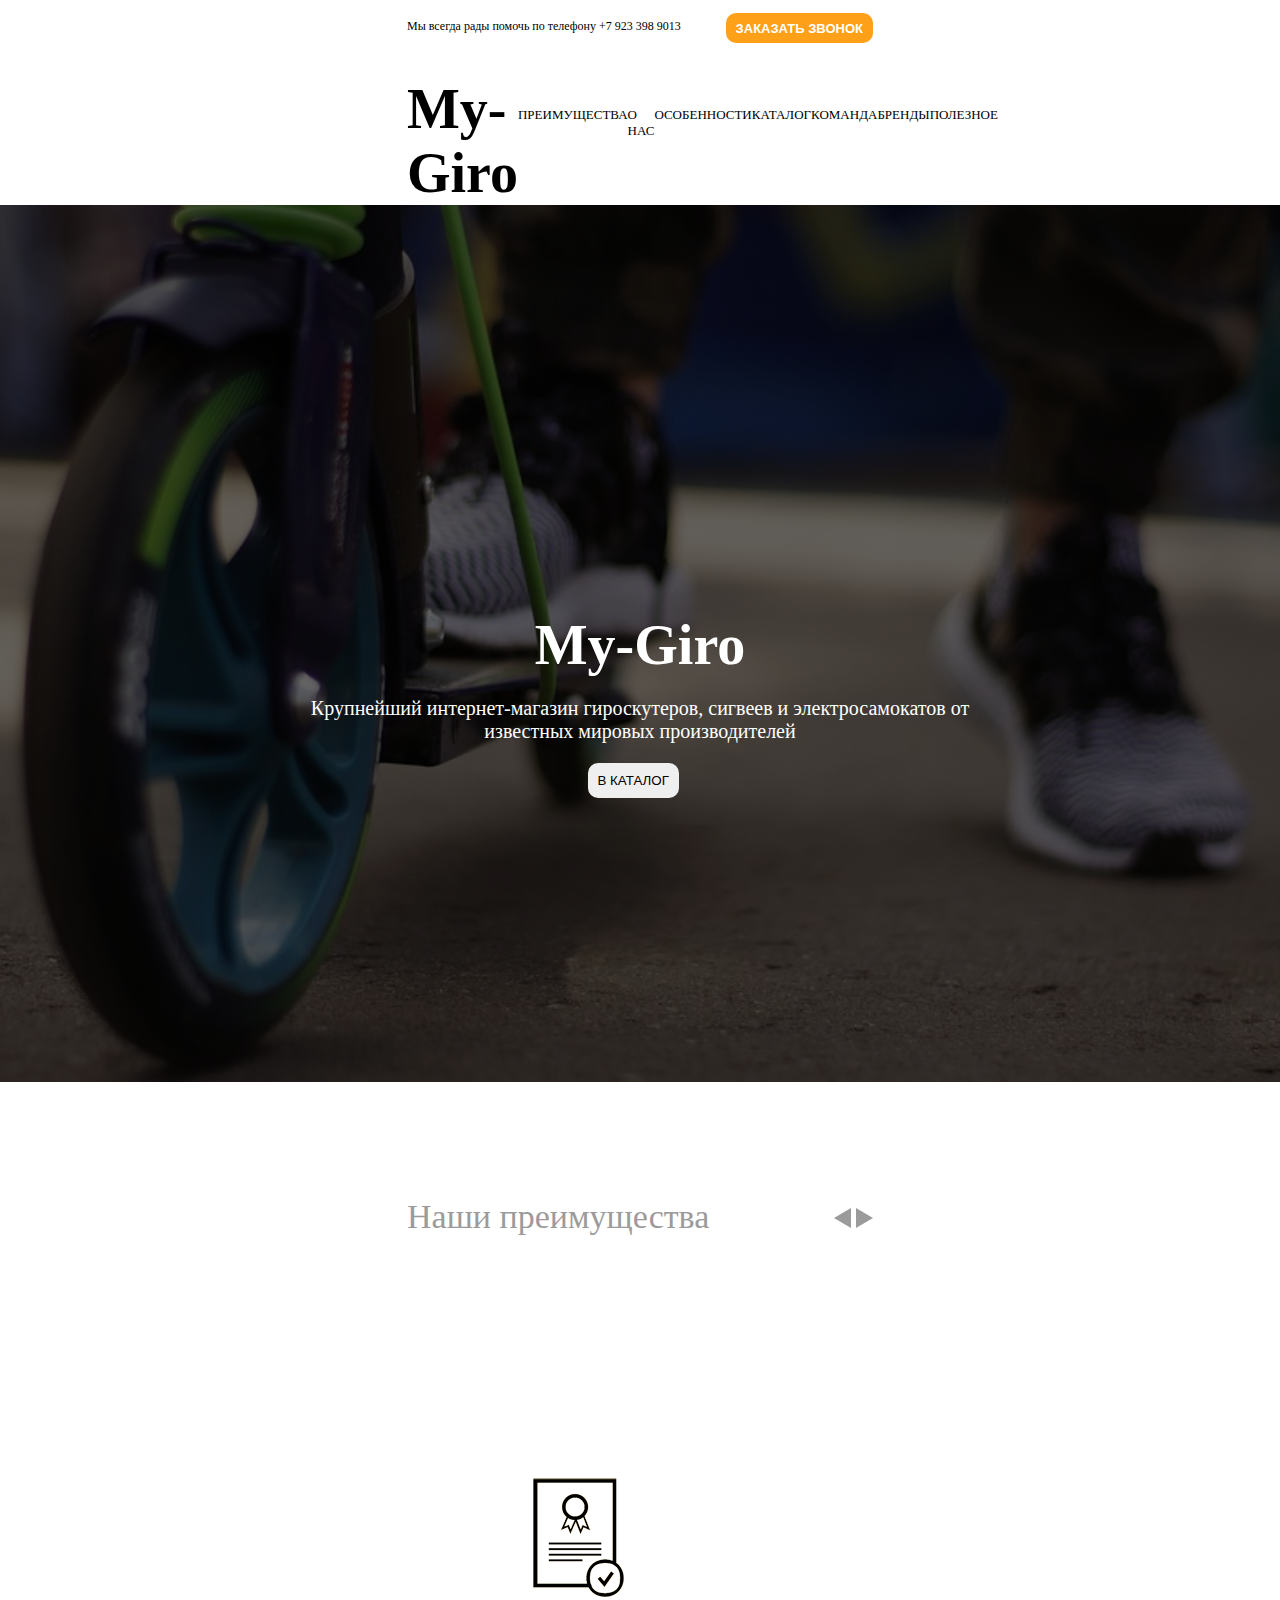
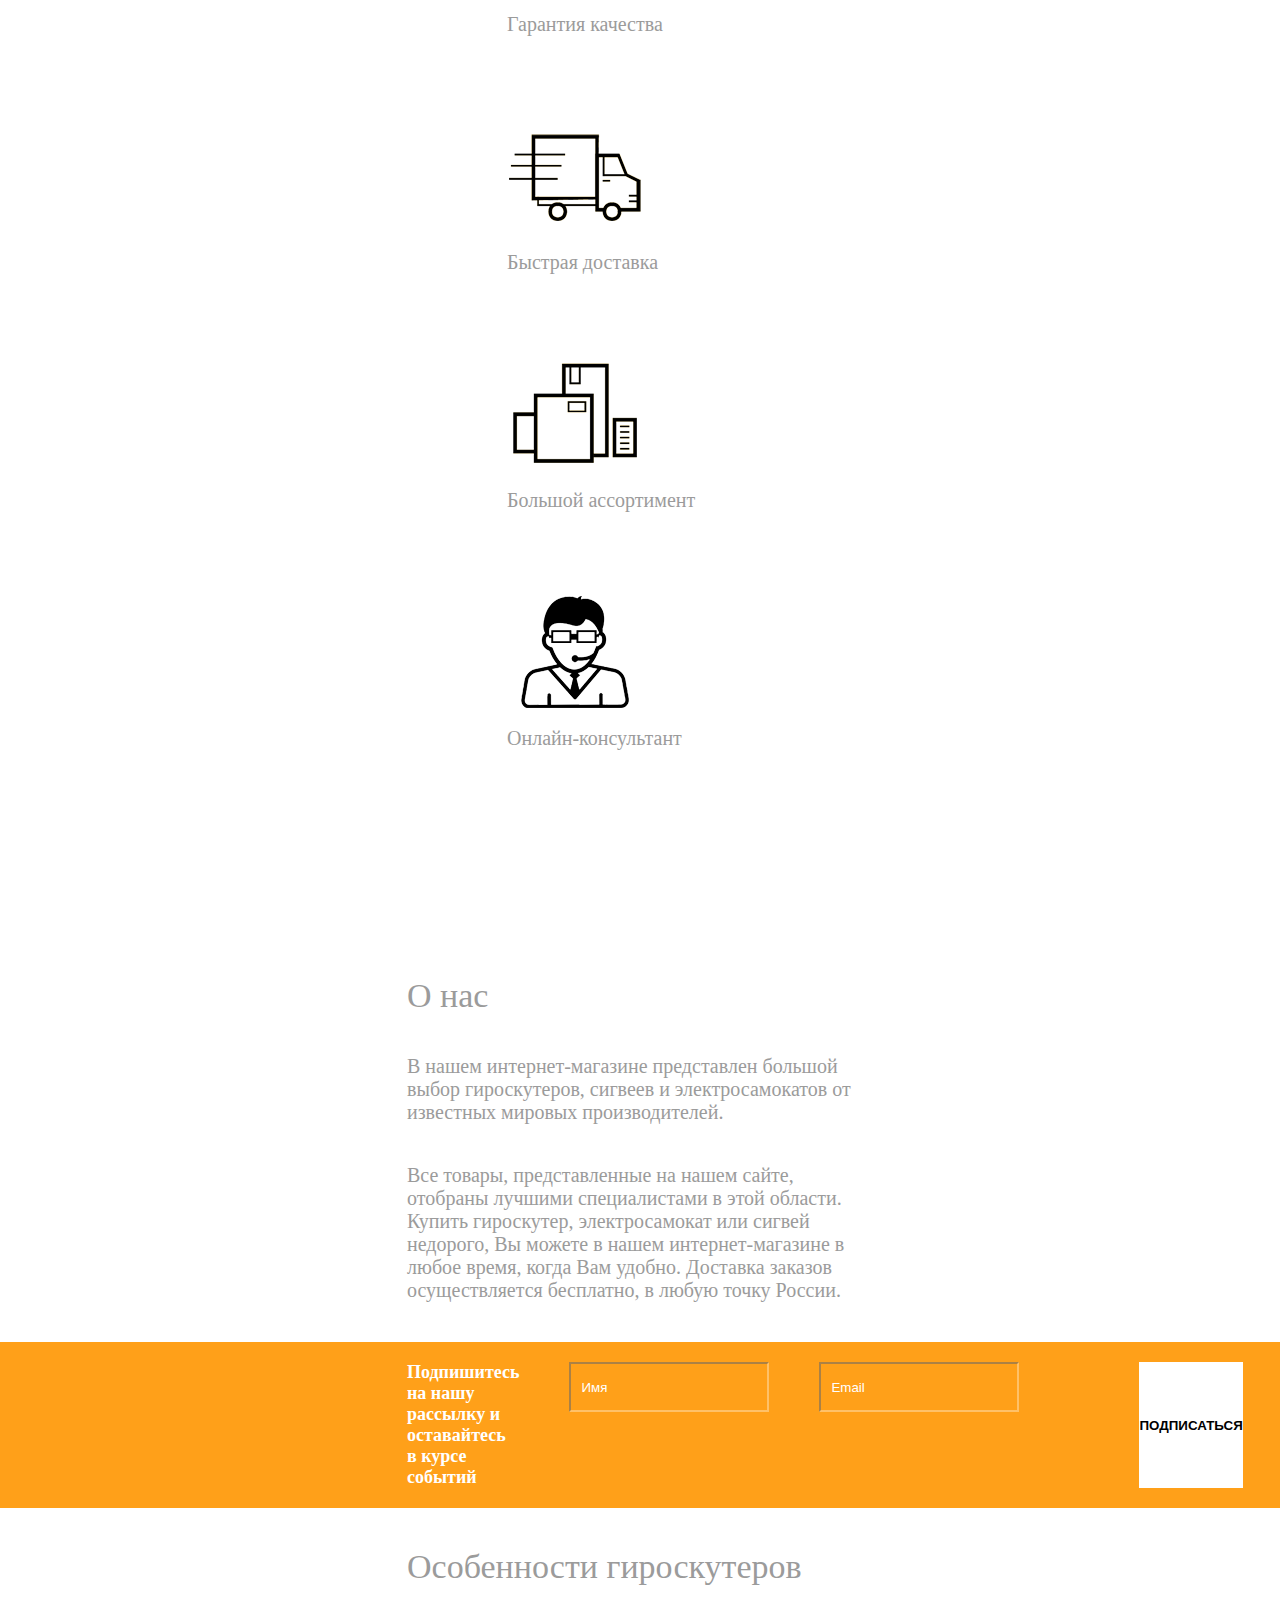
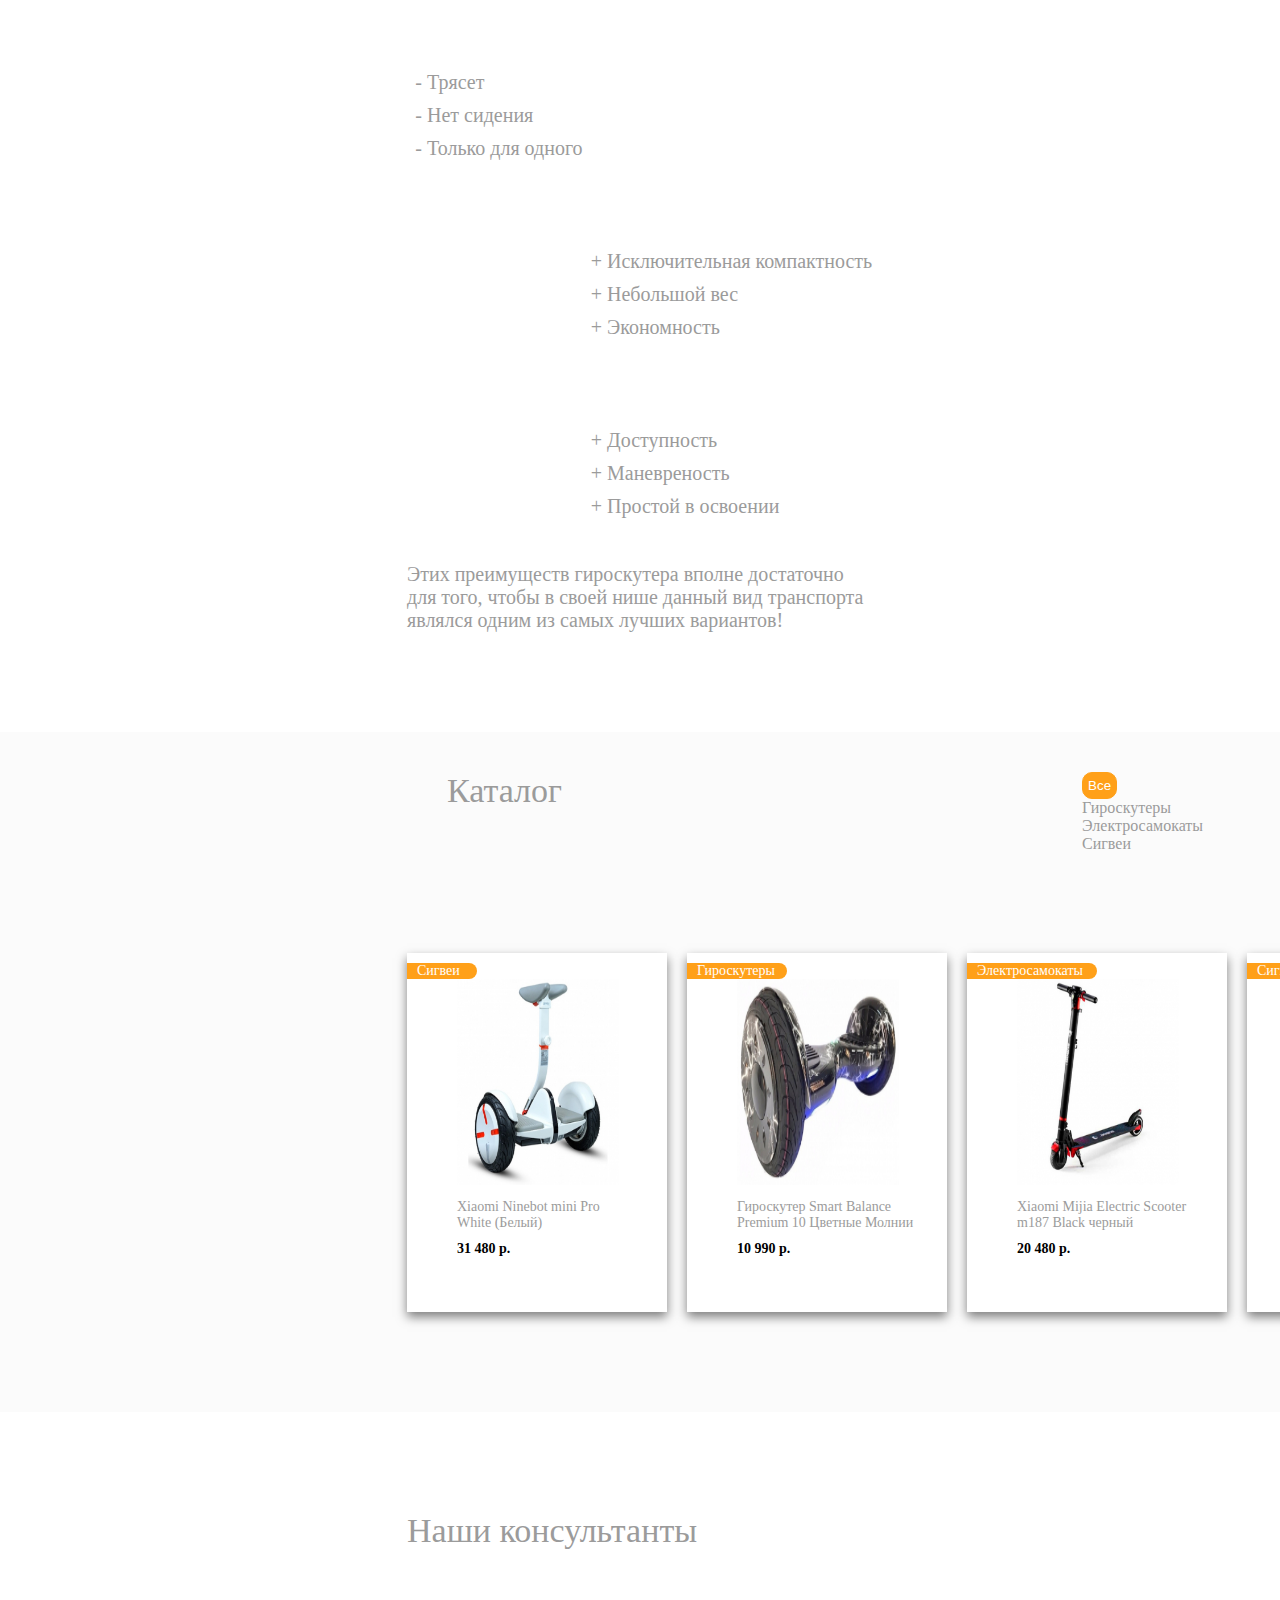
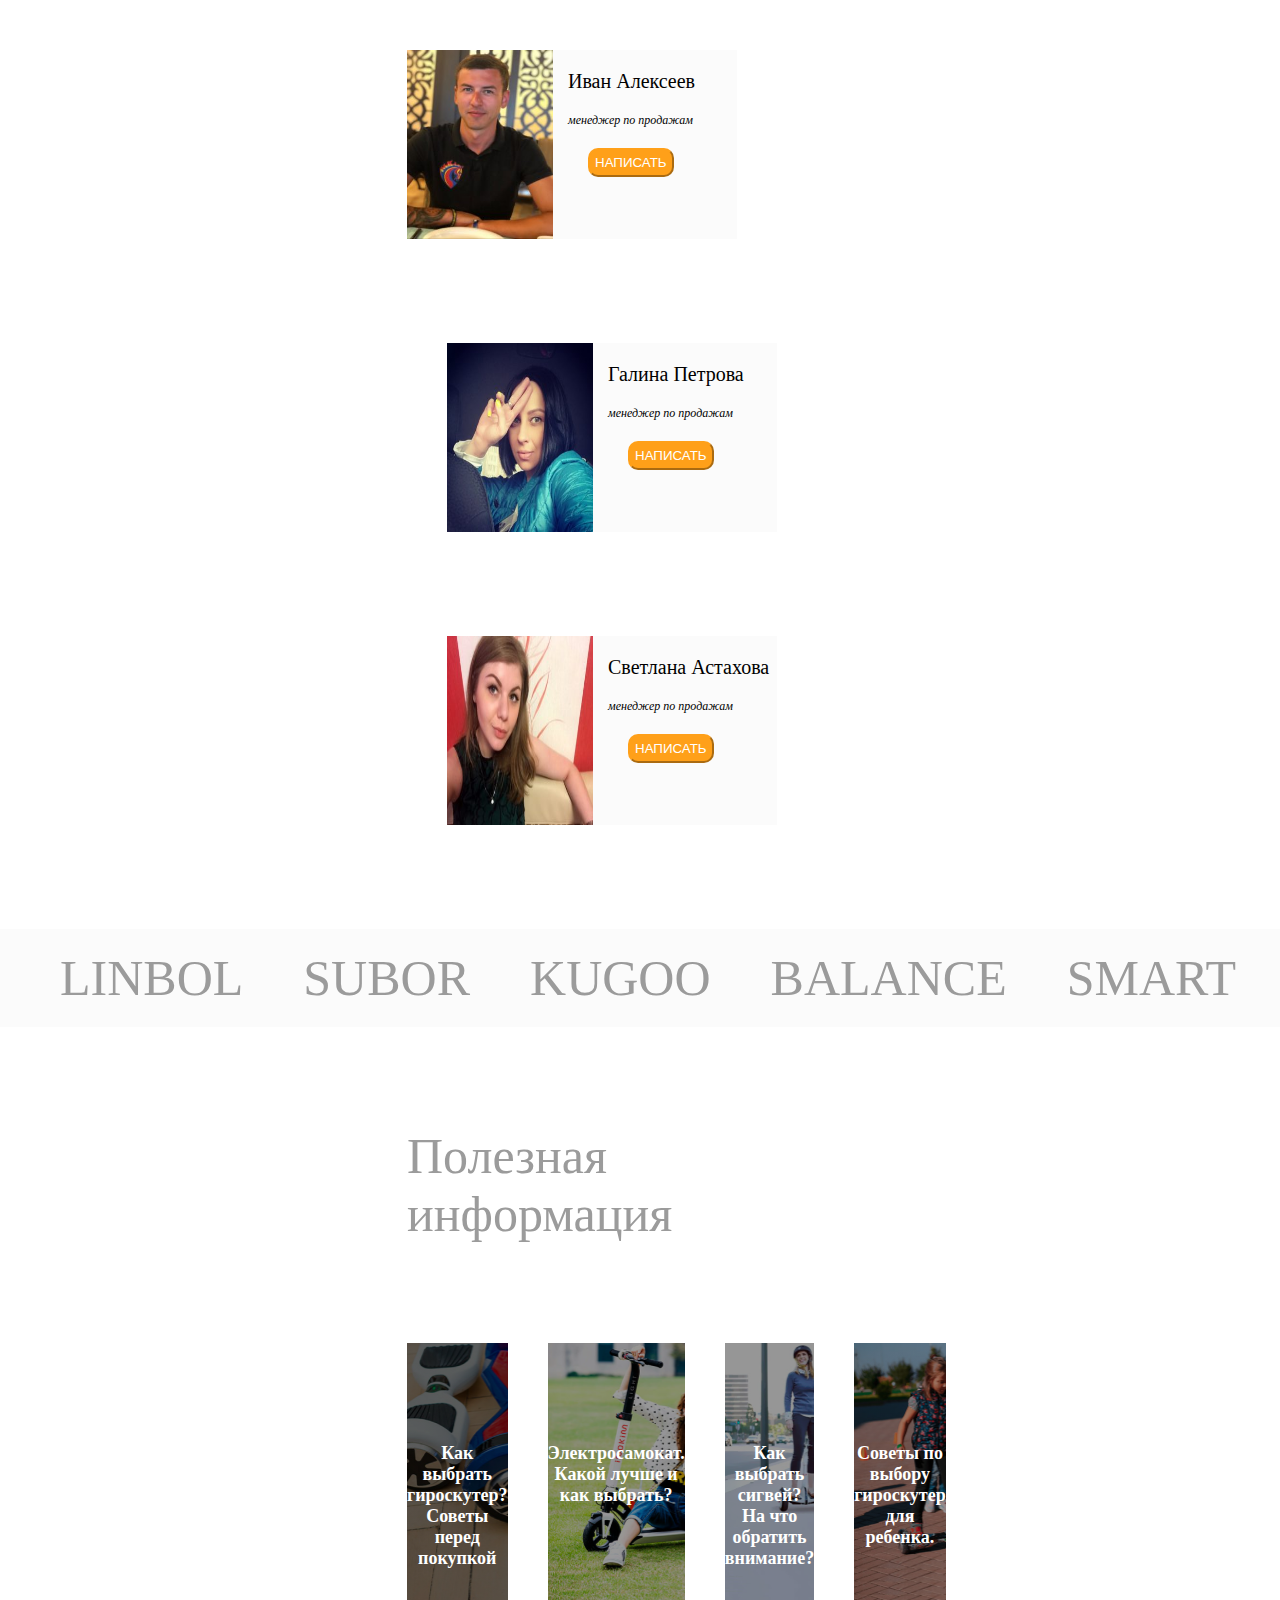
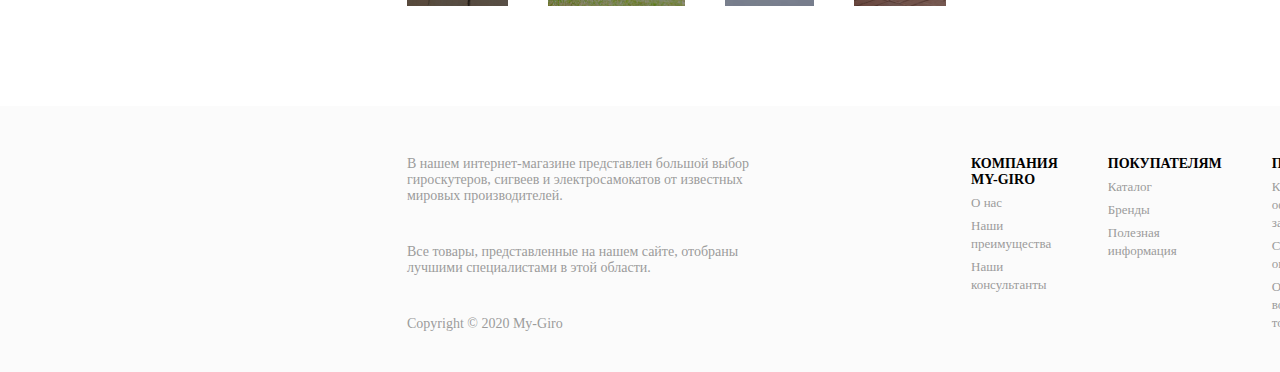
<file: index.html>
<!DOCTYPE html>
<html lang="en">

<head>
    <meta charset="UTF-8">
    <meta http-equiv="X-UA-Compatible" content="IE=edge">
    <meta name="viewport" content="width=device-width, initial-scale=1.0">
    <link rel="stylesheet" href="CSS/style.css">
    <title>My-Giro</title>
</head>

<body>
    <header>
        <p>Мы всегда рады помочь по телефону +7 923 398 9013</p>
        <a href="index2.html"><button>ЗАКАЗАТЬ ЗВОНОК</button></a>
    </header>
    <menu class="container">
        <section class="sec1">
            <h1>My-Giro</h1>
            <div id="menu">
                <a href="#theme1">ПРЕИМУЩЕСТВА</a>
                <a href="#theme2">О НАС</a>
                <a href="#theme3">ОСОБЕННОСТИ</a>
                <a href="#theme4">КАТАЛОГ</a>
                <a href="#theme5">КОМАНДА</a>
                <a href="#theme6">БРЕНДЫ</a>
                <a href="#theme7">ПОЛЕЗНОЕ</a>
            </div>
        </section>
    </menu>
    <article class="glav">
        <div class="glav-menu">

            <h2>My-Giro</h2>
            <p>Крупнейший интернет-магазин гироскутеров,
                сигвеев и электросамокатов от
                известных мировых производителей
            </p>
            <a href="#theme4"><button>В КАТАЛОГ</button></a>
        </div>
    </article>
    <article class="prem container">
        <section class="prem-up">
            <a name="theme1">
                <h2>Наши преимущества</h2>
            </a>
            <div class="triang">
                <div class="triangle1"></div>
                <div class="triangle"></div>
            </div>


        </section>
        <section class="kach">
            <section class="cor">
            <img src="IMG/100-kachestvo.png" alt="">
            <p>Гарантия качества</p>
        </section>
        <section class="dost cor">
            <img src="IMG/bistraya-dostavka.png" alt="">
            <p>Быстрая доставка</p>
        </section>
        <section class="assor cor">
            <img src="IMG/bolshoy-assortiment.png" alt="">
            <p>Большой ассортимент</p>
        </section>
        <section class="kons cor">
            <img src="IMG/consultant.png" alt="">
            <p>Онлайн-консультант</p>
        </section>
        </section>
        
    </article>
    <article class="info container">
        <a name="theme2">
            <h2>О нас</h2>
        </a>
        <section class="inforam">
            <p>В нашем интернет-магазине представлен большой выбор гироскутеров, сигвеев и электросамокатов от
                известных мировых производителей.</p>
            <p>Все товары, представленные на нашем сайте, отобраны лучшими специалистами в этой области.
                Купить гироскутер, электросамокат или сигвей недорого, Вы можете в нашем интернет-магазине в любое
                время, когда Вам удобно.
                Доставка заказов осуществляется бесплатно, в любую точку России. </p>
        </section>
    </article>
    <article class="podpis">
        <section class="podpis-menu container">
            <div class="text">
                <p>
                    Подпишитесь на нашу рассылку и
                    оставайтесь в курсе событий
                </p>
            </div>

            <div class="name-email">
                <input type="text" placeholder="Имя">
            </div>
            <div class="name-email">
                <input type="text" placeholder="Email">
            </div>
            <button>ПОДПИСАТЬСЯ</button>
        </section>
    </article>
    <article class="osob container">
        <a name="theme3">
            <h2>Особенности гироскутеров</h2>
        </a>
        <section class="minus cor2">
            <ul class="marker-">
                <li>Трясет</li>
                <li>Нет сидения</li>
                <li>Только для одного</li>
            </ul>
        </section>
        <section class="plus1 cor3">
            <ul class="markerp">
                <li>Исключительная компактность</li>
                <li>Небольшой вес</li>
                <li>Экономность</li>
            </ul>
        </section>
        <section class="plus2 cor3">
            <ul class="markerp">
                <li>Доступность</li>
                <li>Маневреность</li>
                <li>Простой в освоении</li>
            </ul>
        </section>
        <section class="prem-giro ">
            <p>Этих преимуществ гироскутера вполне достаточно для того,
                чтобы в своей нише данный вид транспорта являлся одним из самых лучших вариантов!</p>
        </section>
    </article>
    <article class="kat">
        <section class="katalog container">

            <section id="spis">
                <a name="theme4">
                    <h2>Каталог</h2>
                </a>
                <div id="spisok">
                    <button>Все</button>
                    <a href="#">Гироскутеры</a>
                    <a href="#">Электросамокаты</a>
                    <a href="#">Сигвеи</a>
                </div>
            </section>
        </section>

    </article>
    <article class="kat">
        <section class="kar container">
            <section id="sigvey-white">
                <h2>Сигвеи</h2>
                <img src="IMG/2.jpg" alt="">
                <p>Xiaomi Ninebot mini Pro White (Белый)</p>
                <p class="cena">31 480 р.</p>
            </section>
            <section id="giro">
                <h2>Гироскутеры</h2>
                <img src="IMG/Giro.jpg" alt="">
                <p>Гироскутер Smart Balance Premium 10 Цветные Молнии</p>
                <p class="cena">10 990 р.</p>
            </section>
            <section id="samokat">
                <h2>Электросамокаты</h2>
                <img src="IMG/3.jpg" alt="">
                <p>Xiaomi Mijia Electric Scooter m187 Black черный</p>
                <p class="cena">20 480 р.</p>
            </section>
            <section id="sigvey-black">
                <h2>Сигвеи</h2>
                <img src="IMG/1.jpg" alt="">
                <p>Сигвей Xiaomi Ninebot mini Pro Black (Черный)</p>
                <p class="cena">31 480 р.</p>
            </section>
        </section>
    </article>
    <article class="konsyl container">
        <a name="theme5">
            <h2>Наши консультанты</h2>
        </a>
        <section class="Ivan konst">
            <section>
                <img src="IMG/Иван Алексеев менеджер по продажам.jpg" alt="">
            </section>
            <section>
                <p class="Namek">Иван Алексеев</p>
                <p class="menedger">менеджер по продажам</p>
                <button>НАПИСАТЬ</button>
            </section>
        </section>
        <section class="Galina konst">
            <section>
                <img src="IMG/Галина Петрова менеджер по продажам.jpg" alt="">
            </section>
            <section>
                <p class="Namek">Галина Петрова</p>
                <p class="menedger">менеджер по продажам</p>
                <button>НАПИСАТЬ</button>
            </section>
        </section>
        <section class="Sveta konst">
            <section>
                <img src="IMG/Светлана Астахова менеджер по продажам.jpg" alt="">
            </section>
            <section>
                <p class="Namek">Светлана Астахова</p>
                <p class="menedger">менеджер по продажам</p>
                <button>НАПИСАТЬ</button>
            </section>
        </section>
    </article>
    <article class="brend">
        <a name="theme6">
            <section class="name-brend">
        </a>
        <p>LINBOL</p>
        <p>SUBOR</p>
        <p>KUGOO</p>
        <p>BALANCE</p>
        <p>SMART</p>
        <p>AIRWHEEL</p>
        <p>XIAOMI</p>
        </section>
    </article>
    <article class="fra container">
        <a name="theme7">
            <h2>Полезная информация</h2>
        </a>
        <section class="polez-info">
            <section class="kart1 ptext">
                <p>
                    Как выбрать гироскутер?
                    Советы перед покупкой
                </p>
            </section>
            <section class="kart2 ptext">
                <p>
                    Электросамокат. Какой
                    лучше и как выбрать?
                </p>
            </section>
            <section class="kart3 ptext">
                <p>
                    Как выбрать сигвей?
                    На что обратить
                    внимание?
                </p>
            </section>
            <section class="kart4 ptext">
                <p>
                    Советы по выбору
                    гироскутер для ребенка.
                </p>
            </section>
        </section>
    </article>
    <footer class="kat">
        <section class="footer container">
            <section id="txt-footer">
                <p>
                    В нашем интернет-магазине представлен большой выбор гироскутеров,
                    сигвеев и электросамокатов от
                    известных мировых производителей.
                </p>
                <p>Все товары, представленные на нашем сайте, отобраны лучшими специалистами в этой области.</p>
                <p>Copyright © 2020 My-Giro</p>
            </section>
            <section class="footer-sl">
                <section id="komp">
                    <h2>КОМПАНИЯ MY-GIRO</h2>
                    <p><a href="#theme2">О нас</a></p>
                    <p><a href="#theme1">Наши преимущества</a></p>
                    <p><a href="#theme5">Наши консультанты</a></p>
                </section>
                <section id="pok">
                    <h2>ПОКУПАТЕЛЯМ</h2>
                    <p><a href="#theme4">Каталог</a></p>
                    <p><a href="#theme6">Бренды</a></p>
                    <p><a href="#theme7">Полезная информация</a></p>
                </section>
                <section id="pom">
                    <h2>ПОМОЩЬ</h2>
                    <p><a href="">Как оформить заказ</a></p>
                    <p><a href="">Способы оплаты</a></p>
                    <p><a href="">Обмен и возврат товара</a></p>
                </section>
            </section>
        </section>
    </footer>
</body>

</html>
</file>
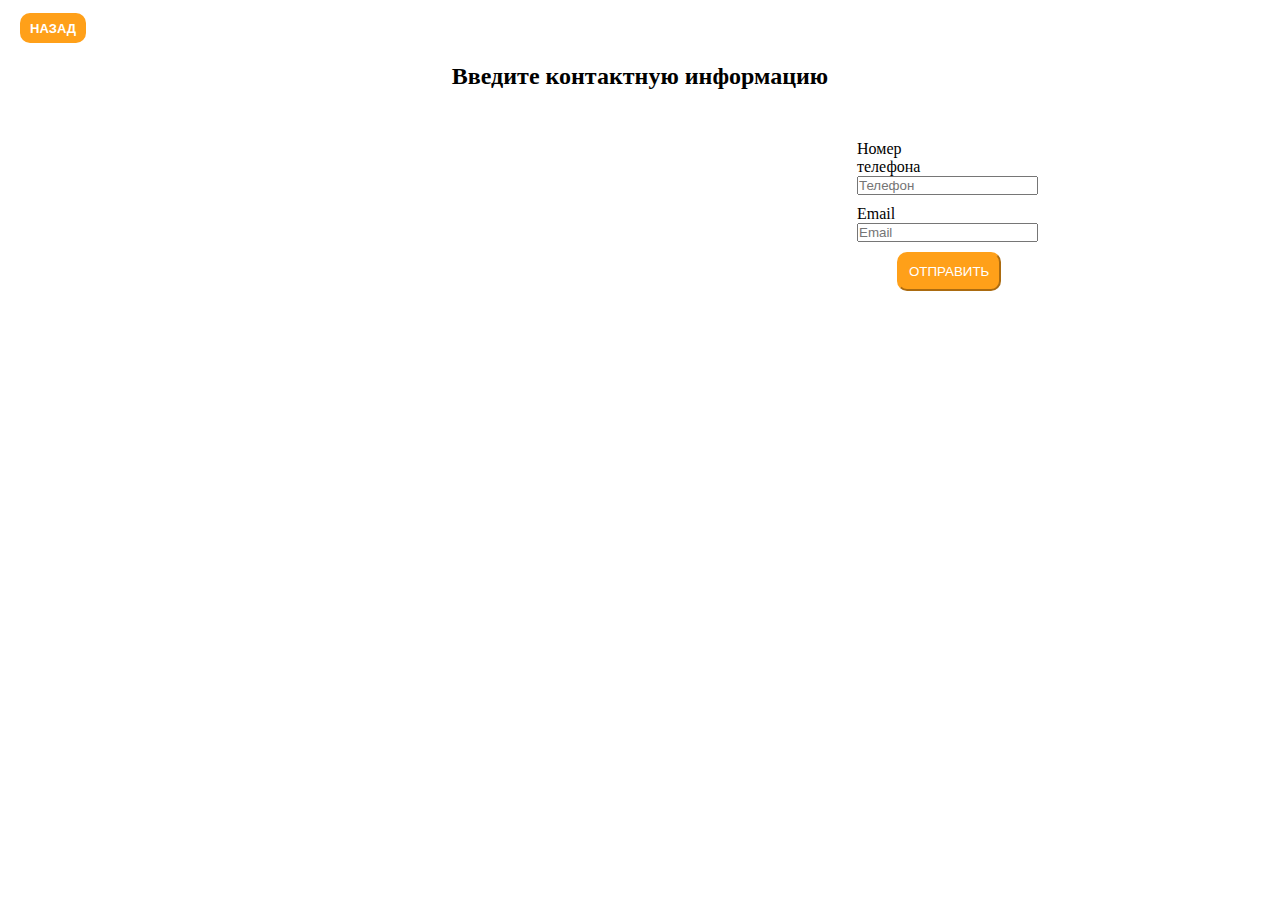
<file: index2.html>
<!DOCTYPE html>
<html lang="en">
<head>
    <meta charset="UTF-8">
    <meta http-equiv="X-UA-Compatible" content="IE=edge">
    <meta name="viewport" content="width=device-width, initial-scale=1.0">
    <link rel="stylesheet" href="CSS/style2.css">
    <title>ЗАКАЗАТЬ ЗВОНОК</title>

</head>
<body>
    <header>
        <a href="index.html"><button>НАЗАД</button></a>
    </header>   
    <menu>
        <h2>Введите контактную информацию</h2>
        <section class="nomer">
            <p>Номер телефона</p>
            <input type="text" placeholder="Телефон">
        </section>
        <section class="email">
            <p>Email</p>
            <input type="text" placeholder="Email">
        </section>
        <button>ОТПРАВИТЬ</button>
    </menu>
</body>
</html>
</file>
<file: CSS/style.css>
* {
    margin: 0;
    padding: 0;
    box-sizing: border-box;
    max-width: 1920px;
}

header {
    display: flex;
    justify-content: space-between;
    padding-left: 407px;
    padding-right: 407px;
    height: 62px;

}

header button {
    margin-top: 13px;
    background-color: #FFA019;
    border: #FFA019;
    border-radius: 10px;
    color: white;
    padding-left: 10px;
    padding-right: 10px;
    cursor: pointer;
    font-weight: bold;
    font-size: 13px;
    align-items: flex-start;
    margin-bottom: 20px;
    text-align: center;
    height: 30px;
}


header p {
    margin-top: 19px;
    font-size: 12px;
    padding-bottom: 20px;
}

.container {
    padding-left: 407px;
    padding-right: 407px;
}

menu h1 {
    font-size: 56px;
}

.sec1 {
    display: flex;
    padding-top: 15px;
    justify-content: space-between;

}

.sec1 h1 {
    width: 100%;
}

a {
    text-decoration: none;
    color: black;
    font-size: 13px;
}

#menu {
    width: 100%;
    display: flex;
    justify-content: space-between;
    padding-top: 30px;

}



.glav {
    justify-content: center;
    display: flex;
    height: 877px;
    background: linear-gradient(0deg, rgba(0, 0, 0, 0.60) 0%, rgba(0, 0, 0, 0.60) 100%), url('../IMG/scooter-3620869_960_720.jpg') lightgray 50% / cover no-repeat;
}

.glav-menu {
    padding-top: 408px;
}

.glav-menu h2 {
    font-size: 56px;
    color: white;
    text-align: center;
}

.glav-menu p {
    width: 700px;
    padding-top: 20px;
    color: white;
    text-align: center;
    font-size: 20px;
}

.glav-menu button {
    margin-top: 20px;
    padding: 10px 10px;
    border-radius: 10px;
    border: white;
    position: relative;
    left: 42.5%;
    cursor: pointer;
}

.prem p {
    padding-top: 10px;

}

.triangle {
    width: 0px;
    height: 0px;
    background-color: white;
    border-style: solid;
    border-width: 10px 0 10px 17.3px;
    border-color: transparent transparent transparent #9B9B9B;
    transform: rotate(0deg);
    margin-top: 10px;
    margin-left: 5px;
    cursor: pointer;
}

.triangle1 {
    width: 0px;
    height: 0px;
    border-style: solid;
    border-width: 10px 17px 10px 0;
    border-color: transparent #9B9B9B transparent transparent;
    transform: rotate(0deg);
    margin-top: 10px;

    cursor: pointer;
}

.triang {
    display: flex;
}

.prem-up {
    display: flex;
    padding-top: 116px;
    justify-content: space-between;
}


.prem h2 {
    color: #9B9B9B;
    width: 400px;
    height: 200px;
    font-size: 34px;
    font-weight: 100;
}

.cor {
    display: inline-block;
    padding-top: 80px;
    padding-left: 100px;
    color: #9B9B9B;
    font-size: 20px;
}

.info {
    display: inline-flexbox;
    color: #9B9B9B;
    padding-top: 227px;
}

.info h2 {
    color: #9B9B9B;
    font-size: 34px;
    font-weight: 100;
}

.inforam p {
    padding-top: 40px;

    text-align: left;
    font-size: 20px;
}

.podpis {
    margin-top: 40px;
    background-color: #FFA019;
    color: white;
}

.podpis-menu {
    display: flex;
    padding-top: 20px;
    padding-bottom: 20px;
}

.podpis-menu button {
    margin-left: 120px;
    background-color: white;
    border: white;
    text-align: center;
    font-weight: bold;
    width: 200px;
    cursor: pointer;
}

.text {
    width: 300px;
    font-size: 18px;
    font-weight: bold;

}



.name-email input {
    width: 200px;
    background-color: #FFA019;
    border-color: #FFC168;
    color: white;
    height: 50px;
    padding-left: 10px;
    margin-left: 50px;
}

input::placeholder {
    color: white;
}

.osob {
    color: #9B9B9B;
    margin-top: 40px;
    margin-bottom: 100px;
}

.osob h2 {
    color: #9B9B9B;
    font-size: 34px;
    font-weight: 100;
}

.cor2 {
    display: inline-block;
    padding-top: 80px;
    padding-left: 20px;
    color: #9B9B9B;
    font-size: 20px;
}

.osob li {
    padding: 5px 0px;
}

.marker- {
    list-style-type: "- ";
}

.markerp {
    list-style-type: "+ ";
}

.cor3 {
    display: inline-block;
    padding-top: 80px;
    padding-left: 200px;
    color: #9B9B9B;
    font-size: 20px;
}

.prem-giro {
    font-size: 20px;
    padding-top: 40px;
}

.kat {
    background-color: #FBFBFB;
    display: flex;
}

.katalog {
    color: #9B9B9B;
    padding-top: 40px;
}

#spis {
    display: inline-flex;
}

#spis h2 {
    color: #9B9B9B;
    margin-left: 40px;
    font-weight: 100;
    font-size: 34px;
}

#spisok {
    padding-top: 0;
    padding-left: 520px;

}

#spisok a {
    color: #9B9B9B;
    padding-right: 20px;
    font-size: 16px;
}

#spisok button {
    background-color: #FFA019;
    border: 1px solid #FFA019;
    border-radius: 10px;
    margin-right: 20px;
    width: 35.15px;
    height: 27px;
    color: white;
    text-align: center;
    cursor: pointer;
}

.kar {
    display: flex;
    color: #9B9B9B;
    margin-top: 100px;
    margin-bottom: 100px;
}

#sigvey-white {
    background-color: white;
    width: 260px;
    height: 359px;
    box-shadow: 0px 5px 10px 0px rgba(0, 0, 0, 0.5);

}

#sigvey-white h2 {
    font-size: 14px;
    background-color: #FFA019;
    color: white;
    border-radius: 0px 15px 15px 0px;
    border: #FFA019;
    width: 70px;
    padding-left: 10px;
    margin-top: 10px;
    font-weight: 100;
}

#sigvey-white img {
    width: 212px;
    height: 206px;
    padding-left: 50px;
}

#sigvey-white p {
    padding-left: 50px;
    width: 212px;
    font-size: 14px;
    margin-top: 10px;
}

#giro {
    width: 260px;
    margin-left: 20px;
    height: 359px;
    box-shadow: 0px 5px 10px 0px rgba(0, 0, 0, 0.5);
    background-color: white;
}

#giro h2 {
    font-size: 14px;
    font-weight: 100;
    background-color: #FFA019;
    color: white;
    border-radius: 0px 15px 15px 0px;
    border: #FFA019;
    width: 100px;
    padding-left: 10px;
    margin-top: 10px;
}

#giro img {
    width: 212px;
    height: 206px;
    padding-left: 50px;
}

#giro p {
    padding-left: 50px;
    width: 250px;
    font-size: 14px;
    margin-top: 10px;
}

#samokat {
    width: 260px;
    margin-left: 20px;
    height: 359px;
    box-shadow: 0px 5px 10px 0px rgba(0, 0, 0, 0.5);
    background-color: white;
}

#samokat h2 {
    font-size: 14px;
    font-weight: 100;
    background-color: #FFA019;
    color: white;
    border-radius: 0px 15px 15px 0px;
    border: #FFA019;
    width: 130px;
    padding-left: 10px;
    margin-top: 10px;
}

#samokat img {
    width: 212px;
    height: 206px;
    padding-left: 50px;
}

#samokat p {
    padding-left: 50px;
    width: 250px;
    font-size: 14px;
    margin-top: 10px;
}

#sigvey-black {
    width: 260px;
    margin-left: 20px;
    height: 359px;
    box-shadow: 0px 5px 10px 0px rgba(0, 0, 0, 0.5);
    background-color: white;
}

#sigvey-black h2 {
    font-size: 14px;
    font-weight: 100;
    background-color: #FFA019;
    color: white;
    border-radius: 0px 15px 15px 0px;
    border: #FFA019;
    width: 70px;
    padding-left: 10px;
    margin-top: 10px;
}

#sigvey-black img {
    width: 212px;
    height: 206px;
    padding-left: 50px;
}

#sigvey-black p {
    padding-left: 50px;
    width: 212px;
    font-size: 14px;
    margin-top: 10px;
}

.cena {
    color: black;
    font-weight: bold;
}

.konsyl h2 {
    margin-top: 100px;
    color: #9B9B9B;
    font-size: 34px;
    font-weight: 100;
}

.konst {
    display: inline-flex;
    margin-top: 100px;
}

.konst img {
    width: 146px;
    height: 189px;
}

.konst p {
    margin-top: 20px;
    padding-left: 15px;
    padding-right: 20px;
}

.Ivan {
    background-color: #FBFBFB;
    width: 330px;
    height: 189px;

}

.Galina {
    background-color: #FBFBFB;
    width: 330px;
    height: 189px;
    margin-left: 40px;
}

.Sveta {
    background-color: #FBFBFB;
    width: 330px;
    height: 189px;
    margin-left: 40px;
}

.Namek {
    font-size: 20px;
    font-weight: 100;
    width: 250px;
}

.menedger {
    font-size: 12px;
    font-style: italic;
}

.konsyl button {
    margin-top: 20px;
    margin-left: 35px;
    background-color: #FFA019;
    border-radius: 10px;
    border-color: #FFA019;
    color: white;
    padding: 5px 5px;
    cursor: pointer;
}

.konsyl {
    margin-bottom: 100px;
}

.brend {
    background-color: #FBFBFB;
    display: flex;
}

.brend p {
    font-size: 50px;
    font-weight: 500;
    color: #9B9B9B;
    padding-left: 60px;
    padding-top: 20px;
    padding-bottom: 20px;
}

.name-brend {

    display: flex;
}

.polez-info {
    display: flex;
    margin-bottom: 100px;
}

.fra h2 {
    margin-top: 100px;
    color: #9B9B9B;
    font-size: 50px;
    font-weight: 100;
    margin-bottom: 100px;
}

.kart1 {
    color: white;
    background: linear-gradient(0deg, rgba(0, 0, 0, 0.40) 0%, rgba(0, 0, 0, 0.40) 100%), url('../IMG/kart1.png'), lightgray 50% / cover no-repeat;
    width: 263px;
    height: 263px;
}

.kart2 {
    color: white;
    background: linear-gradient(0deg, rgba(0, 0, 0, 0.40) 0%, rgba(0, 0, 0, 0.40) 100%), url('../IMG/kart2.png'), lightgray 50% / cover no-repeat;
    width: 263px;
    height: 263px;
    margin-left: 40px;
}

.kart3 {
    color: white;
    background: linear-gradient(0deg, rgba(0, 0, 0, 0.40) 0%, rgba(0, 0, 0, 0.40) 100%), url('../IMG/kart3.png'), lightgray 50% / cover no-repeat;
    width: 263px;
    height: 263px;
    margin-left: 40px;
}

.kart4 {
    color: white;
    background: linear-gradient(0deg, rgba(0, 0, 0, 0.40) 0%, rgba(0, 0, 0, 0.40) 100%), url('../IMG/kart4.png'), lightgray 50% / cover no-repeat;
    width: 263px;
    height: 263px;
    margin-left: 40px;
}

.ptext {
    text-align: center;
    padding-top: 100px;
    font-size: 18px;
    font-weight: 700;
}

.footer {
    display: flex;
    margin-top: 50px;
}

.footer-sl {
    display: flex;
    margin-left: 200px;
}

.footer-sl h2 {
    font-size: 14px;
    font-weight: bold;
}

#txt-footer p {
    font-size: 14px;
    color: #9B9B9B;
    padding-bottom: 40px;
    width: 364px;
}

.footer-sl a {
    color: #9B9B9B;

}

.footer-sl p {
    margin-top: 5px;
}

#pok {
    margin-left: 50px;
}

#pom {
    margin-left: 50px;
}

@media (max-width: 960px) {
    header {
        padding-left: 200px;
        padding-right: 200px;
    }

    .container {
        margin: auto;
        padding-left: 200px;
        padding-right: 200px;

    }

    .sec1 {
        padding-top: 0px;
    }

    .sec1 h1 {
        font-size: 30px;
        width: 150px;
    }

    #menu {
        padding-top: 13px;

    }

    #menu a {
        font-size: 9px;
        width: 100%;
        padding-left: 9px;
        text-align: center;
    }

    .triangle {
        margin-left: 2px;
    }

    .triang {

        display: flex;
    }

    .cor {
        padding-left: 20px;
        padding-top: 40px;

    }

    .kach {
        margin-left: 100px;
    }

    .podpis-menu {
        justify-content: space-between;
    }

    .text {
        font-size: 10px;
        width: 150px;
    }

    .name-email input {
        width: 120px;
        height: 30px;
        margin-left: 0px;
    }

    input::placeholder {
        font-size: 8px;
    }

    .podpis-menu button {
        width: 120px;
        height: 30px;
        font-size: 10px;
        padding: 5px 5px;
        margin-left: 0px;
    }
    .osob{
        margin-top: 40px;
    }
    .cor2{
        padding-left: 20px;
        padding-top: 0px;
        font-size: 12px;
    }
    .cor3{
        padding-left: 40px;
        padding-top: 20px;
        font-size: 12px;
    }
    #spis{
        justify-content: space-between;
        width: 100%;
    }
    #spis h2{
        margin-left: 0px;
        font-size: 26px;
    }
    #spisok{
        padding-left: 40px;
    }
    .kar{    
        margin: 0px;  
        flex-wrap: wrap;
        margin-top: 40px;
        margin-bottom: 40px;
    }
    #giro{
        margin-left: 40px;
       
    }
    #samokat{
        margin-top: 20px;
        margin-left: 0px;
       
    }
    #sigvey-black{
        margin-top: 20px;
        margin-left: 40px;
     
    }
    .konsyl h2{
        margin-top: 20px;
    }
    .konsyl{
        margin-bottom: 40px;
    }
    .konst{
        margin-left: 0px;
        margin-top: 40px;
        align-items: center;
    }
    .brend p{
        font-size: 20px;
        padding-left: 50px;
    }
    .fra h2{
        font-size: 30px;
    }
    .polez-info{
        flex-wrap: wrap;
    }
    .kart2{
        margin-left: 10px;
    }
    .kart3{
        margin-top: 10px;
        margin-left: 0px;
    }
    .kart4{
        margin-top: 10px;
        margin-left: 10px;
    }
    .kat{
        justify-content: space-between;
    }
    .footer-sl{
        margin-left: 0px;
    }
    .footer-sl h2{
        font-size: 10px;
    }
    #komp{
        margin-left: 15px;
    }
    #pok{
        margin-left: 15px;
    }
    #pom{
        margin-left: 15px;
    }
    #txt-footer p{
        font-size: 10px;;
        width: 200px;
    }
}
</file>
<file: CSS/style2.css>
* {
    margin: 0;
    padding: 0;
    box-sizing: border-box;
    max-width: 1920px;
}
header{
    display: flex;
}
header button{
    margin-top: 13px;
    background-color: #FFA019;
    border: #FFA019;
    border-radius: 10px;
    color: white;
    padding-left: 10px;
    padding-right: 10px;
    cursor: pointer;
    font-weight: bold;
    font-size: 13px;
    align-items: flex-start;
    margin-bottom: 20px;
    text-align: center;
    height: 30px;
    margin-left: 20px;
}
menu{
    
   margin-left: 407px;
   margin-right: 407px;
  
}
menu h2{
    text-align: center;
    align-items: center;
}
.nomer{
    margin-top: 50px;
    margin-left: 450px;
}
.email{
    margin-top: 10px;
    margin-left: 450px;
}
menu button{
    margin-top: 10px;
    margin-left: 490px;
    background-color: #FFA019;
    color: white;
    padding: 10px 10px;
    border-radius: 10px;
    border-color: #FFA019;
    cursor: pointer;
}
@media (max-width:960px){
    menu{
        margin-left: 200px;
        margin-right: 200px;
    }
    .nomer{
        margin-left: 200px;
    }
    .email{
        margin-left: 200px;
    }
    menu button{
        margin-left: 240px;
    }
}
</file>
